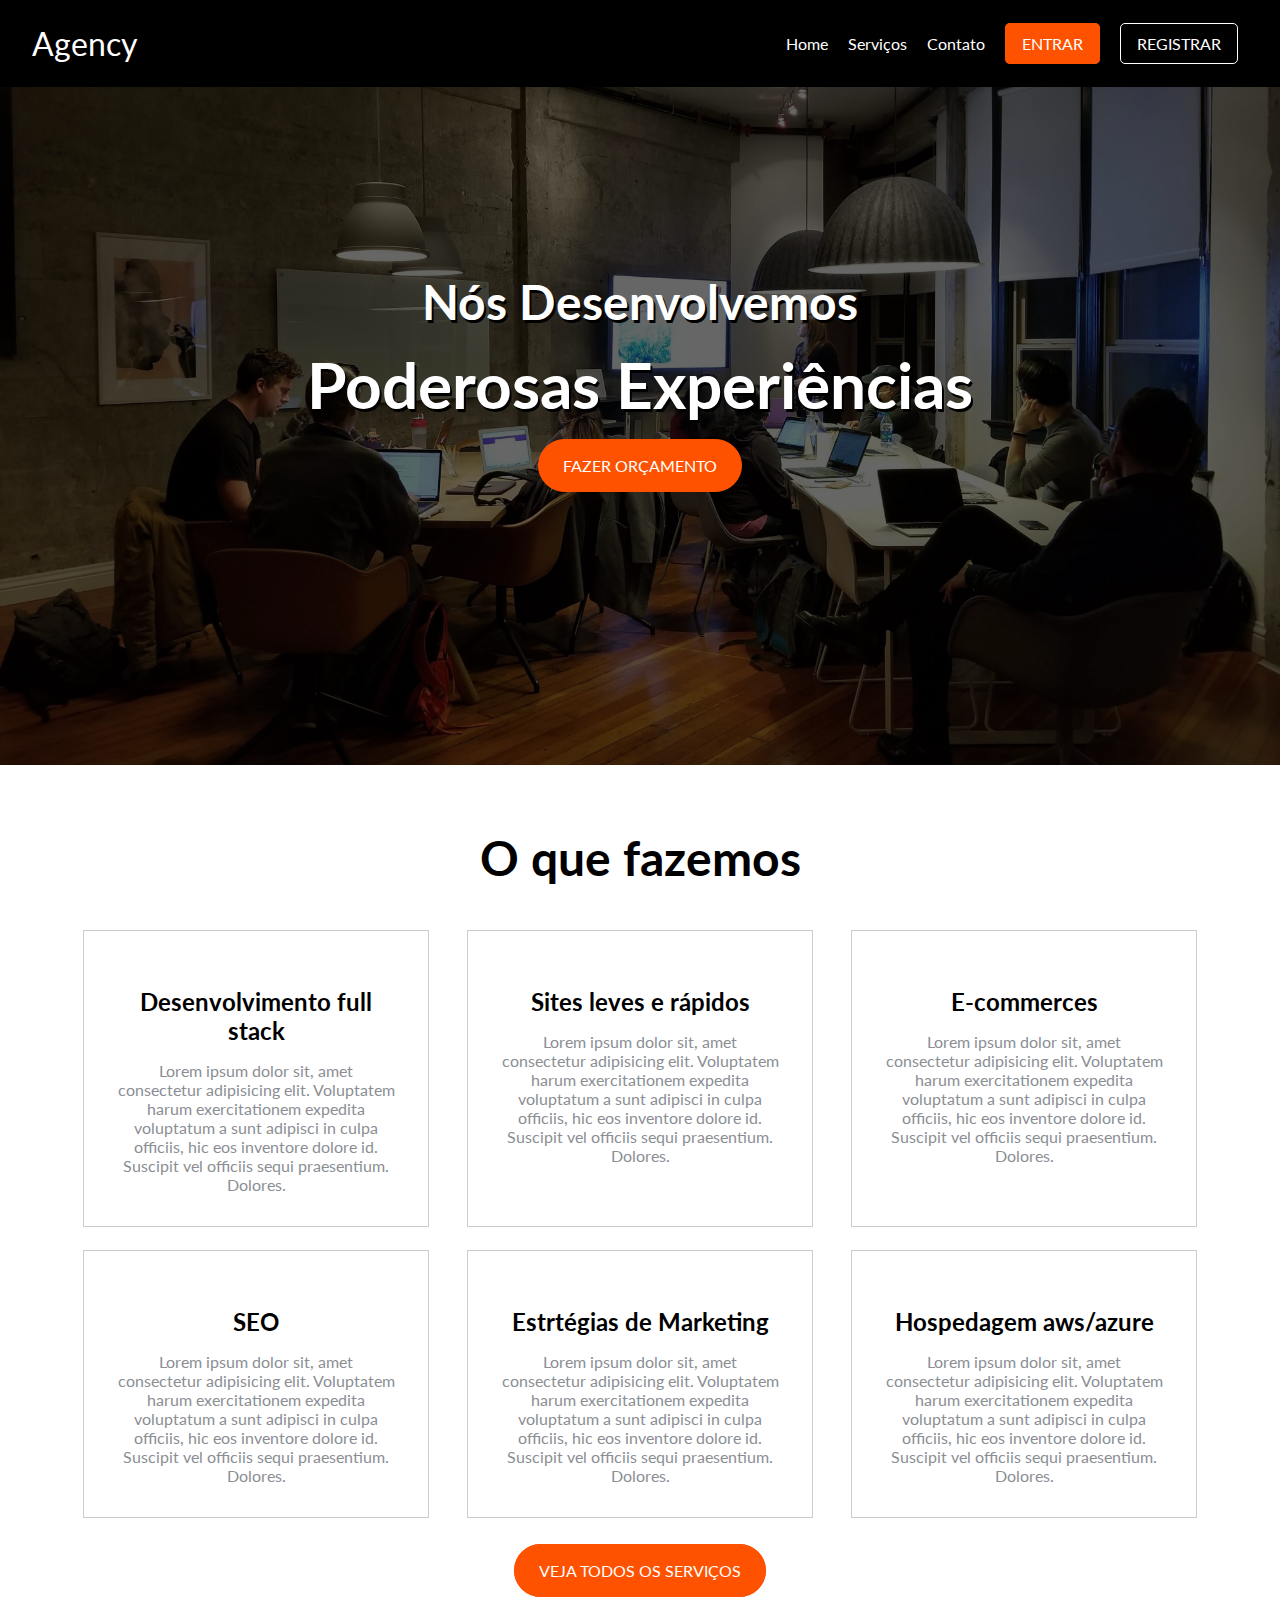
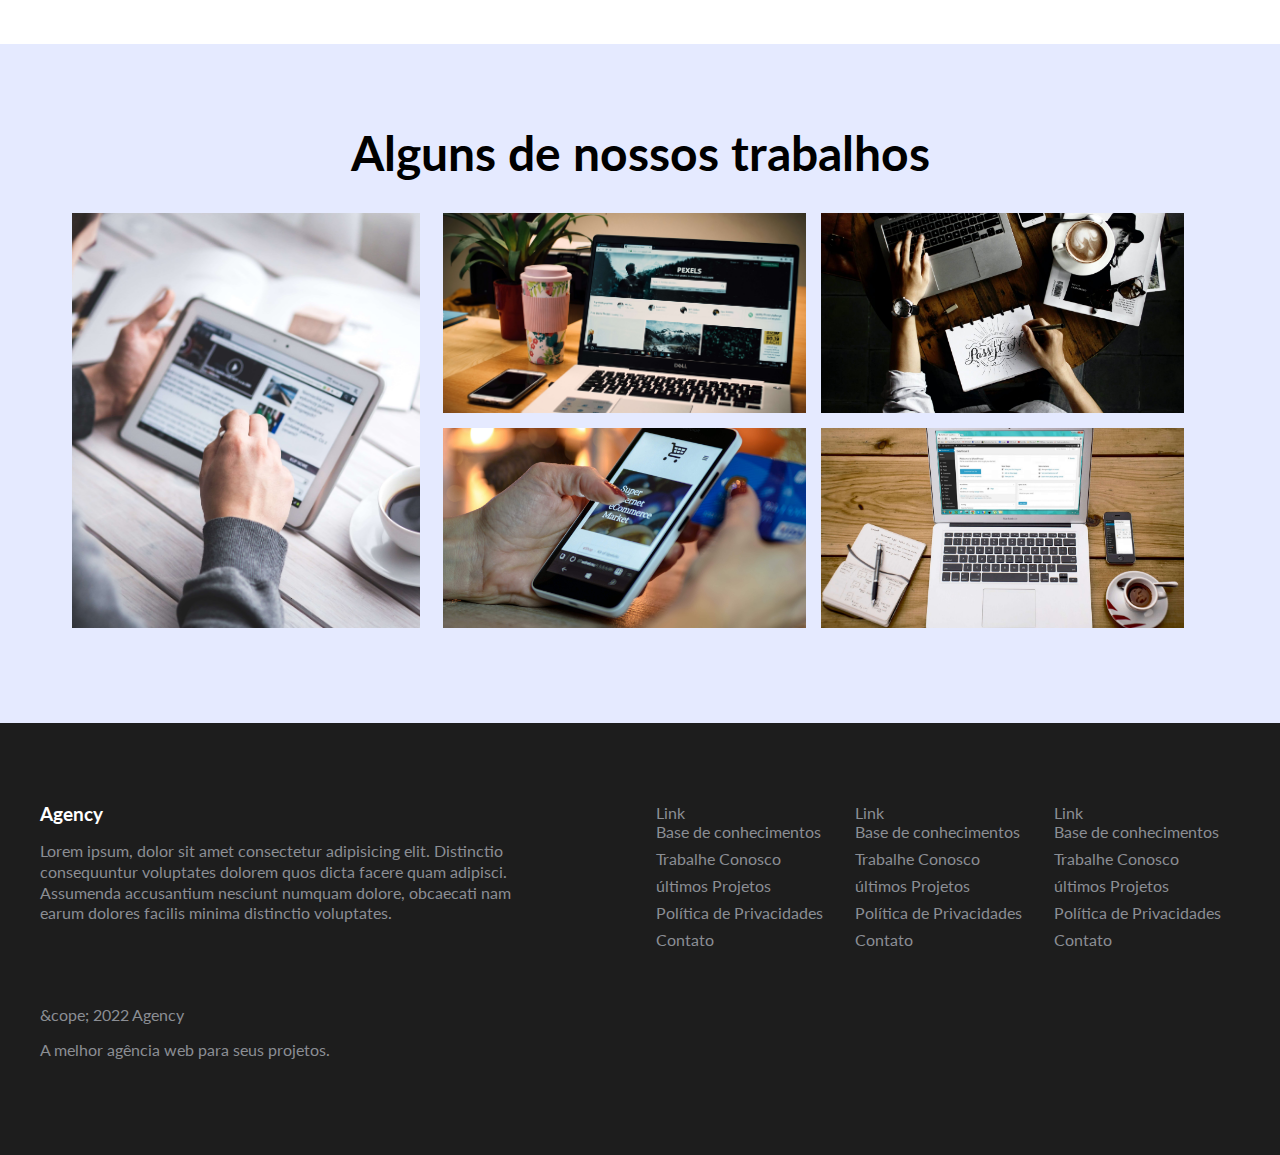
<file: projeto1/index.html>
<!DOCTYPE html>
<html lang="en">
<head>
    <meta charset="UTF-8">
    <meta http-equiv="X-UA-Compatible" content="IE=edge">
    <meta name="viewport" content="width=device-width, initial-scale=1.0">
    <title>Agency</title>
    <!--Google Fonts-->
    <link rel="preconnect" href="https://fonts.googleapis.com">
    <link rel="preconnect" href="https://fonts.gstatic.com" crossorigin>
    <link href="https://fonts.googleapis.com/css2?family=Lato:ital,wght@0,300;0,700;0,900;1,300;1,700;1,900&display=swap" rel="stylesheet">
    <!--Font awesome-->
    <link rel="stylesheet" href="https://cdnjs.cloudflare.com/ajax/libs/font-awesome/6.1.0/css/all.min.css" integrity="sha512-10/jx2EXwxxWqCLX/hHth/vu2KY3jCF70dCQB8TSgNjbCVAC/8vai53GfMDrO2Emgwccf2pJqxct9ehpzG+MTw==" crossorigin="anonymous" referrerpolicy="no-referrer" />
    <!--Project css-->
    <link rel="stylesheet" href="css/styles.css">
</head>
<body>
    <header id="main-banner">
        <div class="nav-container">
            <a href="#" class="logo">
                <i class="fas fa-brain"></i>Agency
            </a>
            <nav>
                <ul class="nav-container-navbar">
                    <li><a href="#">Home</a></li>
                    <li><a href="#">Serviços</a></li>
                    <li><a href="#">Contato</a></li>
                    <li><a href="#" class="btn btn-primary">Entrar</a></li>
                    <li><a href="#" class="btn">Registrar</a></li>
                </ul>
            </nav>
            <i class="fas fa-bars"></i>
        </div>
        <div class="title-container">
            <h2>Nós Desenvolvemos</h2>
            <h1>Poderosas Experiências</h1>
            <a href="#" class="btn btn-primary btn-rounded">Fazer Orçamento</a>
        </div>
    </header>
    <main class="services-container">
        <h2>O que fazemos</h2>
        <div class="services-card-container">
            <div class="services-card">
                <i class="fab fa-buffer"></i>
                <h3>Desenvolvimento full stack</h3>
                <p>Lorem ipsum dolor sit, amet consectetur adipisicing elit. Voluptatem harum exercitationem expedita voluptatum a sunt adipisci in culpa officiis, hic eos inventore dolore id. Suscipit vel officiis sequi praesentium. Dolores.</p>
            </div>
            <div class="services-card">
                <i class="fas fa-bolt"></i>
                <h3>Sites leves e rápidos</h3>
                <p>Lorem ipsum dolor sit, amet consectetur adipisicing elit. Voluptatem harum exercitationem expedita voluptatum a sunt adipisci in culpa officiis, hic eos inventore dolore id. Suscipit vel officiis sequi praesentium. Dolores.</p>
            </div>
            <div class="services-card">
                <i class="fas fa-cart-plus"></i>
                <h3>E-commerces</h3>
                <p>Lorem ipsum dolor sit, amet consectetur adipisicing elit. Voluptatem harum exercitationem expedita voluptatum a sunt adipisci in culpa officiis, hic eos inventore dolore id. Suscipit vel officiis sequi praesentium. Dolores.</p>
            </div>
            <div class="services-card">
                <i class="fas fa-chart-line"></i>
                <h3>SEO</h3>
                <p>Lorem ipsum dolor sit, amet consectetur adipisicing elit. Voluptatem harum exercitationem expedita voluptatum a sunt adipisci in culpa officiis, hic eos inventore dolore id. Suscipit vel officiis sequi praesentium. Dolores.</p>
            </div>
            <div class="services-card">
                <i class="fas fa-chess-pawn"></i>
                <h3>Estrtégias de Marketing</h3>
                <p>Lorem ipsum dolor sit, amet consectetur adipisicing elit. Voluptatem harum exercitationem expedita voluptatum a sunt adipisci in culpa officiis, hic eos inventore dolore id. Suscipit vel officiis sequi praesentium. Dolores.</p>
            </div>
            <div class="services-card">
                <i class="fas fa-cloud"></i>
                <h3>Hospedagem aws/azure</h3>
                <p>Lorem ipsum dolor sit, amet consectetur adipisicing elit. Voluptatem harum exercitationem expedita voluptatum a sunt adipisci in culpa officiis, hic eos inventore dolore id. Suscipit vel officiis sequi praesentium. Dolores.</p>
            </div>
        </div>
        <a href="#" class="btn btn-primary btn-rounded">Veja todos os Serviços</a>
    </main>
    <section class="jobs-container">
        <h2>Alguns de nossos trabalhos</h2>
        <div class="jobs-lists">
            <div class="first-job" id="job1">
                <div class="job-card-cover">
                    <p class="job-card-title">Projeto 1</p>
                    <p class="job-card-description">Lorem ipsum dolor sit amet consectetur adipisicing elit. Sequi et consequuntur rem reprehenderit nesciunt voluptas aliquid maxime eaque veniam. Adipisci voluptate, incidunt minima officiis laboriosam quisquam ratione unde excepturi pariatur.</p>
                </div>
            </div>
            <div class="other-jobs-container">
                <div class="job-card" id="job2">
                    <div class="job-card-cover">
                        <p class="job-card-title">Projeto 2</p>
                        <p class="job-card-description">Lorem ipsum dolor sit amet consectetur adipisicing elit. Sequi et consequuntur rem reprehenderit nesciunt voluptas aliquid maxime eaque veniam. Adipisci voluptate, incidunt minima officiis laboriosam quisquam ratione unde excepturi pariatur.</p>
                    </div>
                </div>
                <div class="job-card" id="job3">
                    <div class="job-card-cover">
                        <p class="job-card-title">Projeto 3</p>
                        <p class="job-card-description">Lorem ipsum dolor sit amet consectetur adipisicing elit. Sequi et consequuntur rem reprehenderit nesciunt voluptas aliquid maxime eaque veniam. Adipisci voluptate, incidunt minima officiis laboriosam quisquam ratione unde excepturi pariatur.</p>
                    </div>
                </div>
                <div class="job-card" id="job4">
                    <div class="job-card-cover">
                        <p class="job-card-title">Projeto 4</p>
                        <p class="job-card-description">Lorem ipsum dolor sit amet consectetur adipisicing elit. Sequi et consequuntur rem reprehenderit nesciunt voluptas aliquid maxime eaque veniam. Adipisci voluptate, incidunt minima officiis laboriosam quisquam ratione unde excepturi pariatur.</p>
                    </div>
                </div>
                <div class="job-card" id="job5">
                    <div class="job-card-cover">
                        <p class="job-card-title">Projeto 5</p>
                        <p class="job-card-description">Lorem ipsum dolor sit amet consectetur adipisicing elit. Sequi et consequuntur rem reprehenderit nesciunt voluptas aliquid maxime eaque veniam. Adipisci voluptate, incidunt minima officiis laboriosam quisquam ratione unde excepturi pariatur.</p>
                    </div>
                </div>
            </div>
        </div>
    </section>
    <footer>
        <div class="footer-container">
            <div class="footer-desc-container">
                <h3 class="footer-title">Agency</h3>
                <p>Lorem ipsum, dolor sit amet consectetur adipisicing elit. Distinctio consequuntur voluptates dolorem quos dicta facere quam adipisci. Assumenda accusantium nesciunt numquam dolore, obcaecati nam earum dolores facilis minima distinctio voluptates.</p>
            </div>
            <div class="footer-links-container">
                <div class="footer-links-container-list">
                    <p class="footer-list">Link</p>
                    <ul>
                        <li>
                            <a href="#">Base de conhecimentos</a>
                        </li>
                        <li>
                            <a href="#">Trabalhe Conosco</a>
                        </li>
                        <li>
                            <a href="#">últimos Projetos</a>
                        </li>
                        <li>
                            <a href="#">Política de Privacidades</a>
                        </li>
                        <li>
                            <a href="#">Contato</a>
                        </li>
                    </ul>
                </div>
                <div class="footer-links-container-list">
                    <p class="footer-list">Link</p>
                    <ul>
                        <li>
                            <a href="#">Base de conhecimentos</a>
                        </li>
                        <li>
                            <a href="#">Trabalhe Conosco</a>
                        </li>
                        <li>
                            <a href="#">últimos Projetos</a>
                        </li>
                        <li>
                            <a href="#">Política de Privacidades</a>
                        </li>
                        <li>
                            <a href="#">Contato</a>
                        </li>
                    </ul>
                </div>
                <div class="footer-links-container-list">
                    <p class="footer-list">Link</p>
                    <ul>
                        <li>
                            <a href="#">Base de conhecimentos</a>
                        </li>
                        <li>
                            <a href="#">Trabalhe Conosco</a>
                        </li>
                        <li>
                            <a href="#">últimos Projetos</a>
                        </li>
                        <li>
                            <a href="#">Política de Privacidades</a>
                        </li>
                        <li>
                            <a href="#">Contato</a>
                        </li>
                    </ul>
                </div>
            </div>
            <div class="footer-copy-right-container">
                <p>&cope; 2022 Agency</p>
                <p>A melhor agência web para seus projetos.</p>
            </div>
        </div>
    </footer>
</body>
</html>
</file>
<file: projeto1/css/styles.css>
#main-banner .title-container h1, #main-banner .title-container h2 {
  text-shadow: 2px 3px #000;
}

.jobs-container h2, .services-container h2 {
  font-size: 3rem;
  margin-top: 2rem;
  text-align: center;
}

.jobs-container .jobs-lists .other-jobs-container .job-card, .jobs-container .jobs-lists .first-job {
  background-size: cover;
  background-position: center;
}

.jobs-container .jobs-lists .other-jobs-container .job-card .job-card, .jobs-container .jobs-lists .first-job .job-card, .jobs-container .jobs-lists .other-jobs-container .job-card .job-card-cover, .jobs-container .jobs-lists .first-job .job-card-cover, .jobs-container .jobs-lists .other-jobs-container .job-card .job-card-description, .jobs-container .jobs-lists .first-job .job-card-description {
  opacity: 0;
}
@media (max-width: 425px) {
  .jobs-container .jobs-lists .other-jobs-container .job-card .job-card, .jobs-container .jobs-lists .first-job .job-card, .jobs-container .jobs-lists .other-jobs-container .job-card .job-card-cover, .jobs-container .jobs-lists .first-job .job-card-cover, .jobs-container .jobs-lists .other-jobs-container .job-card .job-card-description, .jobs-container .jobs-lists .first-job .job-card-description {
    opacity: 1;
  }
}
.jobs-container .jobs-lists .other-jobs-container .job-card:hover .job-card-title, .jobs-container .jobs-lists .first-job:hover .job-card-title, .jobs-container .jobs-lists .other-jobs-container .job-card:hover .job-card-cover, .jobs-container .jobs-lists .first-job:hover .job-card-cover, .jobs-container .jobs-lists .other-jobs-container .job-card:hover .job-card-description, .jobs-container .jobs-lists .first-job:hover .job-card-description {
  opacity: 1;
}

.btn {
  padding: 0.6rem 1rem;
  border: 1px solid #fff;
  text-transform: uppercase;
  border-radius: 5px;
  transition: 0.3s;
  color: #fff;
}
.btn:hover {
  color: #ff5200;
  border-color: #ff5200;
}
.btn-primary {
  background: #ff5200;
  border-color: #ff5200;
}
.btn-primary:hover {
  background: transparent;
}
.btn-rounded {
  margin-top: 1rem;
  border-radius: 2rem;
  padding: 1rem 1.5rem;
}

* {
  padding: 0;
  margin: 0;
  box-sizing: border-box;
  font-family: "Lato";
}

a {
  text-decoration: none;
}

li {
  list-style: none;
}

#main-banner {
  background: linear-gradient(rgba(0, 0, 0, 0.6), rgba(0, 0, 0, 0.6)), url("../img/office.jpg");
  height: 85vh;
  background-size: cover;
  background-position: center;
}
@media (max-width: 425px) {
  #main-banner {
    height: 100vh;
  }
}
@media (max-width: 425px) {
  #main-banner nav {
    display: none;
  }
}
#main-banner .nav-container {
  display: flex;
  justify-content: space-between;
  position: fixed;
  top: 0;
  left: 0;
  width: 100%;
  padding: 1.5rem 2rem;
  background: #000;
  z-index: 10;
}
@media (max-width: 425px) {
  #main-banner .nav-container {
    padding: 1rem;
  }
}
#main-banner .logo {
  color: #fff;
  font-size: 2rem;
  transition: 0.3s;
}
#main-banner .logo:hover {
  color: #ff5200;
}
#main-banner .nav-container-navbar {
  display: flex;
  align-items: center;
  height: 100%;
}
#main-banner .nav-container-navbar li {
  margin: 5px 10px;
}
#main-banner .nav-container-navbar li a {
  color: #fff;
  transition: 0.3s;
}
#main-banner .nav-container-navbar li a:hover {
  color: #ff5200;
}
#main-banner .fas.fa-bars {
  font-size: 2rem;
  color: #fff;
  display: none;
}
@media (max-width: 425px) {
  #main-banner .fas.fa-bars {
    display: block;
  }
}
#main-banner .title-container {
  color: #fff;
  display: flex;
  flex-direction: column;
  align-items: center;
  justify-content: center;
  height: 100%;
}
@media (max-width: 425px) {
  #main-banner .title-container {
    text-align: center;
    padding: 2rem;
  }
}
#main-banner .title-container h2 {
  font-size: 3rem;
}
#main-banner .title-container h1 {
  font-size: 4rem;
  margin-top: 1rem;
}

.services-container {
  text-align: center;
  padding: 2rem;
  margin-bottom: 2rem;
}
.services-container .services-card-container {
  display: flex;
  flex-wrap: wrap;
  justify-content: space-around;
  padding: 2rem;
}
@media (max-width: 425px) {
  .services-container .services-card-container {
    padding: 2rem 0;
  }
}
.services-container .services-card {
  width: 30%;
  margin: 1%;
  padding: 2rem;
  border: 1px solid #ccc;
  transition: 0.3s;
}
@media (max-width: 425px) {
  .services-container .services-card {
    width: 100%;
    margin-bottom: 2rem;
  }
}
.services-container .services-card i {
  color: #ff5200;
  font-size: 4rem;
  display: block;
  margin-top: 1rem;
  margin-bottom: 1.5rem;
}
.services-container .services-card h3 {
  font-size: 1.5rem;
  margin-bottom: 1rem;
}
.services-container .services-card p {
  color: #8b8e94;
}
.services-container .services-card:hover {
  border-color: transparent;
  box-shadow: 0 1px 10px #ccc;
  background: #E5EAFF;
  padding: 3rem;
}

.jobs-container {
  background: #E5EAFF;
  padding: 3rem;
}
@media (max-width: 425px) {
  .jobs-container {
    padding: 2rem;
  }
}
.jobs-container .jobs-lists {
  display: flex;
  padding: 2rem 0;
}
@media (max-width: 425px) {
  .jobs-container .jobs-lists {
    flex-direction: column;
  }
}
.jobs-container .jobs-lists .first-job {
  width: 30%;
  height: 415px;
  margin: 0 2%;
  background-image: url("../img/job1.jpg");
  position: relative;
  cursor: pointer;
  transition: 0.5s;
}
@media (max-width: 425px) {
  .jobs-container .jobs-lists .first-job {
    width: 100%;
    height: 200px;
    margin: 0;
    margin-bottom: 2rem;
  }
}
.jobs-container .jobs-lists .other-jobs-container {
  display: flex;
  flex-wrap: wrap;
  width: 68%;
}
@media (max-width: 425px) {
  .jobs-container .jobs-lists .other-jobs-container {
    width: 100%;
    flex-direction: column;
  }
}
.jobs-container .jobs-lists .other-jobs-container .job-card {
  width: 46%;
  height: 200px;
  position: relative;
  cursor: pointer;
  margin-bottom: 15px;
  margin-right: 15px;
}
@media (max-width: 425px) {
  .jobs-container .jobs-lists .other-jobs-container .job-card {
    width: 100%;
    height: 200px;
    margin: 0;
    margin-bottom: 2rem;
  }
}
.jobs-container .jobs-lists .other-jobs-container #job2 {
  background-image: url("../img/job2.jpg");
}
.jobs-container .jobs-lists .other-jobs-container #job3 {
  background-image: url("../img/job3.jpg");
}
.jobs-container .jobs-lists .other-jobs-container #job4 {
  background-image: url("../img/job4.jpg");
}
.jobs-container .jobs-lists .other-jobs-container #job5 {
  background-image: url("../img/job5.jpg");
}
.jobs-container .jobs-lists .job-card-cover {
  position: absolute;
  top: 0;
  left: 0;
  width: 100%;
  height: 100%;
  padding-top: 1.75rem;
  background-color: rgba(0, 0, 0, 0.6);
  border: 3px solid #ff5200;
}
.jobs-container .jobs-lists .job-card-title {
  text-align: center;
  color: #fff;
  font-size: 2.2rem;
  transition: 0.5s;
  font-weight: bold;
}
.jobs-container .jobs-lists .job-card-description {
  text-align: center;
  color: #fff;
  padding: 1rem;
  font-size: 0.9rem;
}

footer {
  background-color: #1d1d1d;
  color: #8b8e94;
  padding: 5rem 2rem;
}
footer .footer-container {
  max-width: 1200px;
  margin: 0 auto;
  display: flex;
  flex-wrap: wrap;
}
@media (max-width: 425px) {
  footer .footer-container {
    max-width: 100%;
    flex-direction: column;
  }
}
footer .footer-container .footer-title {
  color: #fff;
  font-weight: bold;
  margin-bottom: 1rem;
}
footer .footer-desc-container, footer .footer-links-container {
  width: 50%;
}
@media (max-width: 425px) {
  footer .footer-desc-container, footer .footer-links-container {
    width: 100%;
    margin-bottom: 2rem;
    text-align: center;
  }
}
footer .footer-desc-container p {
  width: 80%;
  line-height: 1.3;
}
@media (max-width: 425px) {
  footer .footer-desc-container p {
    width: 100%;
  }
}
footer .footer-links-container {
  display: flex;
}
@media (max-width: 425px) {
  footer .footer-links-container {
    flex-direction: column;
  }
}
footer .footer-links-container-list {
  padding: 0 1rem;
}
@media (max-width: 425px) {
  footer .footer-links-container-list {
    margin-bottom: 2rem;
  }
}
footer .footer-links-container-list li {
  margin-bottom: 0.5rem;
}
footer .footer-links-container-list li a {
  color: #8b8e94;
  transition: 0.5s;
}
footer .footer-links-container-list li a:hover {
  color: #fff;
}
footer .footer-copy-right-container {
  width: 100%;
  margin-top: 3rem;
}
@media (max-width: 425px) {
  footer .footer-copy-right-container {
    text-align: center;
  }
}
footer .footer-copy-right-container p {
  margin-bottom: 1rem;
}

/*# sourceMappingURL=styles.css.map */
</file>
